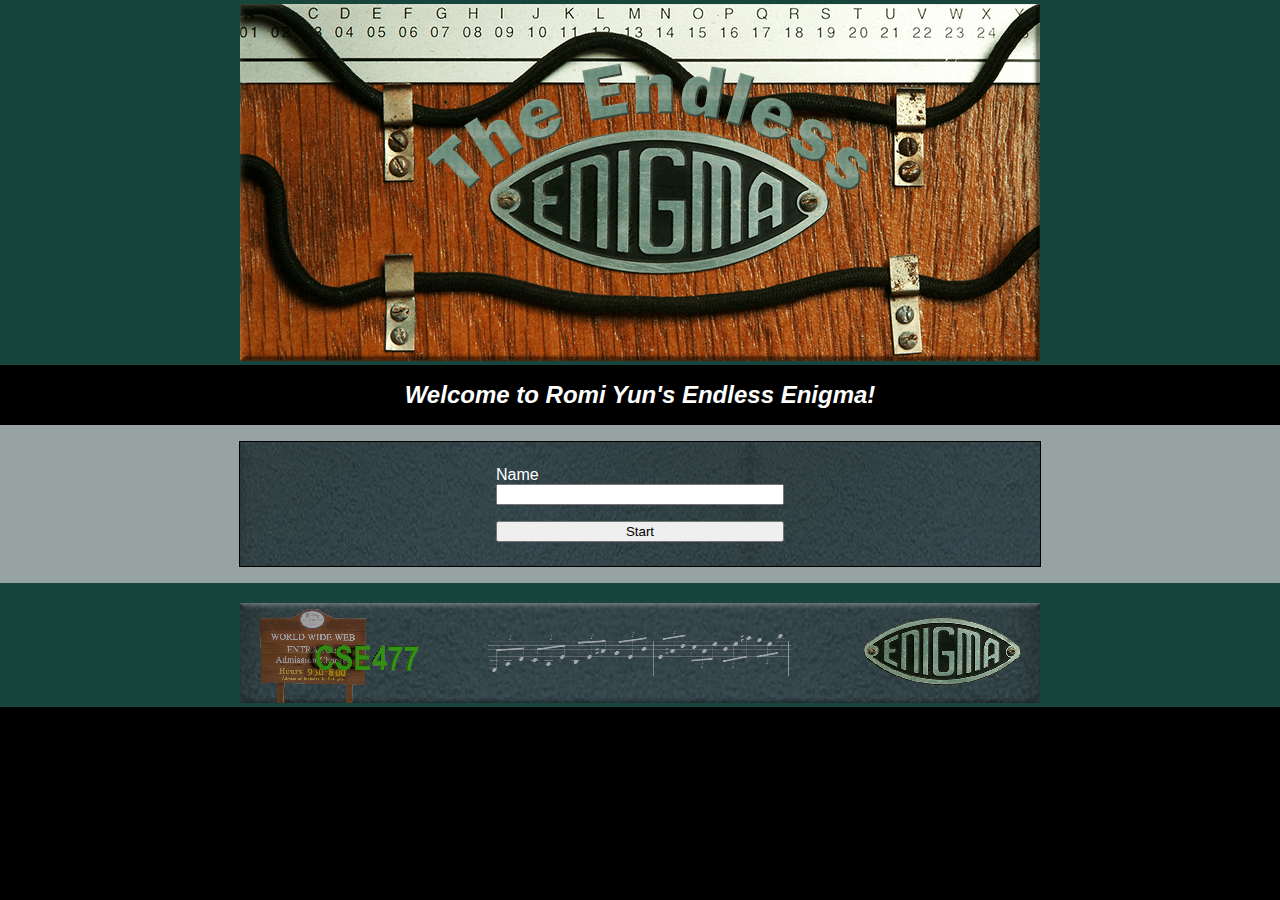
<file: project0/index.html>
<!doctype html>
<html lang="en">
<head>
    <meta charset="utf-8">
    <title>The Endless Enigma</title>
    <link href="enigma.css" type="text/css" rel="stylesheet" /></head>

<body>
<header>
    <figure><img src="banner-800.png" width="800" height="357" alt="Header image"/></figure>
</header><h1 class="center">Welcome to Romi Yun's Endless Enigma!</h1><div class="body">
    <form class="dialog" method="post" action="post/index-post.php">
        <div class="controls">
            <p class="name"><label for="name">Name </label><br><input type="text" id="name" name="name"></p>
            <p><button>Start</button></p>	</div>
    </form>
</div><footer>
    <p class="center"><img src="banner1-800.png" width="800" height="100" alt="Footer image"/></p>
</footer></body>
</html>
</file>
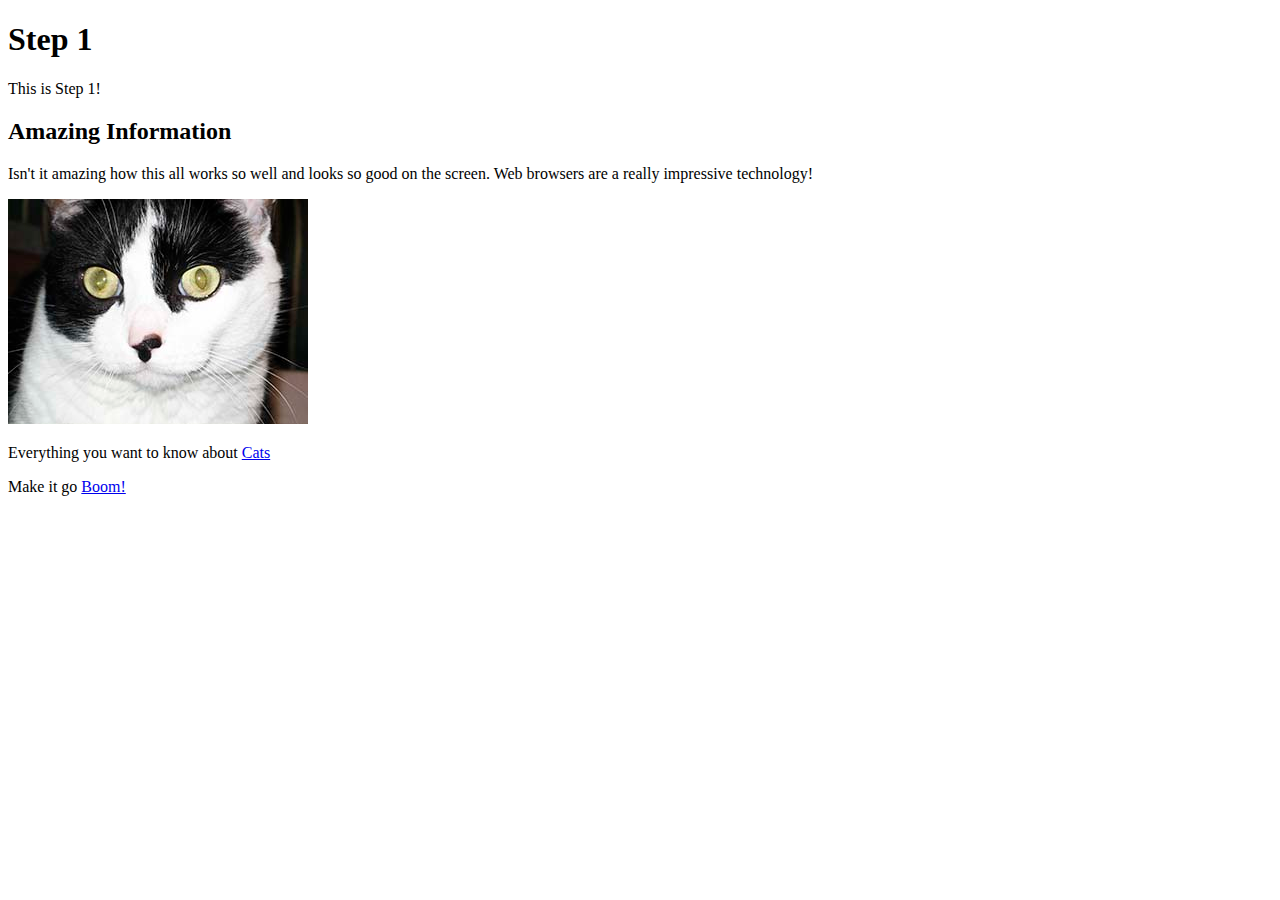
<file: step1/index.html>
<!DOCTYPE html>
<!-- My first web page! -->
<html lang="en">
<head>
    <meta charset="UTF-8">
    <title>Step 1</title>
</head>
<body>
<h1>Step 1</h1>
<p>This is Step 1!</p>
<h2>Amazing Information</h2>
<p>Isn't it amazing how this all works so
    well and looks so
    good on the screen.     Web browsers
    are a really impressive technology!</p>
<p><img src="cat1.jpg" width="300" height="225" alt="A picture of a cat"></p>
<p>Everything you want to know about <a href="http://en.wikipedia.org/wiki/Cat">Cats</a></p>
<p>Make it go <a href="boom.html">Boom!</a></p>
</body>
</html>
</file>
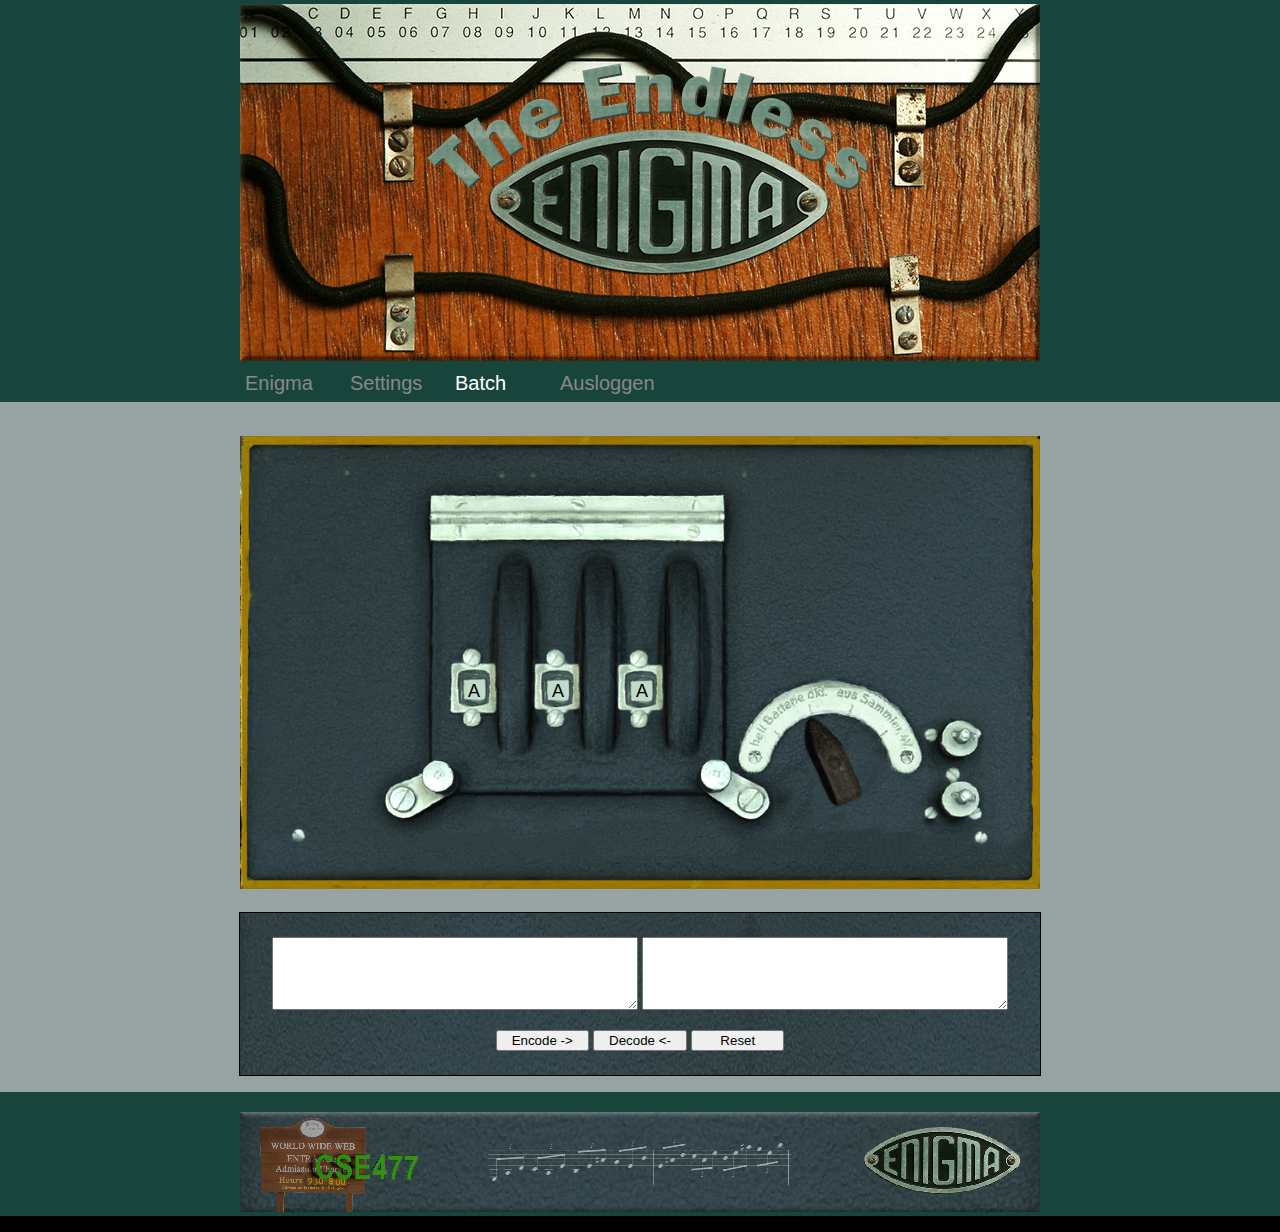
<file: project0/batch.html>
<!doctype html>
<html lang="en">
<head>
    <meta charset="utf-8">
    <title>The Endless Enigma</title>
    <link href="enigma.css" type="text/css" rel="stylesheet" /></head>

<body>
<header>
    <figure><img src="banner-800.png" width="800" height="357" alt="Header image"/></figure><nav><ul><li><a href="enigma.php">Enigma</a></li><li><a href="settings.php">Settings</a></li><li class="selected"><a href="batch.php">Batch</a></li><li><a href="./">Ausloggen</a></li></ul></nav>
</header><div class="body">
    <div class="enigma" id="enigma">
        <figure class="enigma"><img src="rotors.png" alt="Enigma Rotors" width="1024" height="580"></figure>
        <p class="wheel wheel-s wheel-1">A</p>
        <p class="wheel wheel-s wheel-2">A</p>
        <p class="wheel wheel-s wheel-3">A</p>
    </div>
    <form class="dialog" method="post" action="post/batch.php">
        <div class="encoder">
            <p><textarea name="from"></textarea> <textarea name="to"></textarea></p>
            <p><input type="submit" name="encode" value="Encode ->">
                <input type="submit" name="decode" value="Decode <-"> <input type="submit" name="reset" value="Reset"></p>
        </div>
    </form>
</div><footer>
    <p class="center"><img src="banner1-800.png" width="800" height="100" alt="Footer image"/></p>
</footer></body>
</html>
</file>
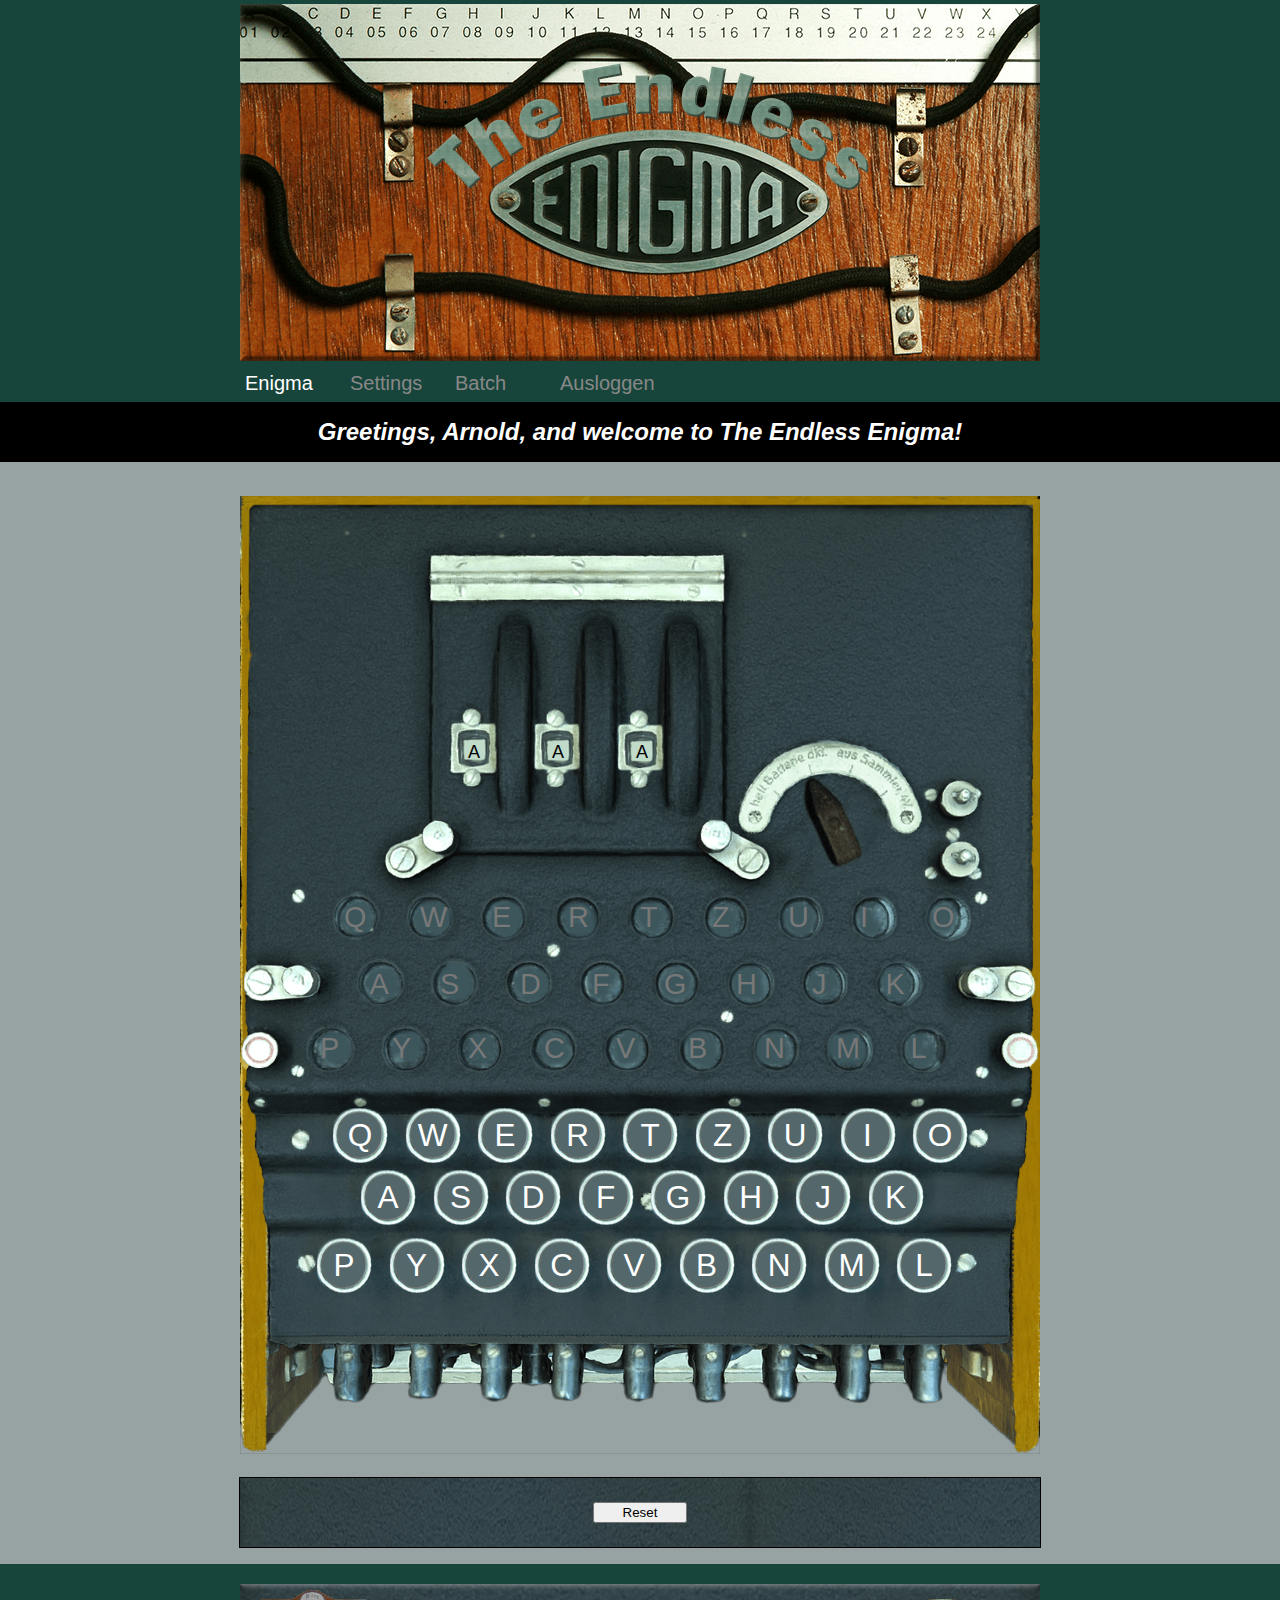
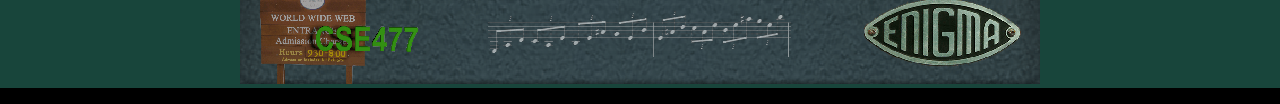
<file: project0/enigma.html>
<!doctype html>
<html lang="en">
<head>
    <meta charset="utf-8">
    <title>The Endless Enigma</title>
    <link href="enigma.css" type="text/css" rel="stylesheet" /></head>

<body>
<header>
    <figure><img src="banner-800.png" width="800" height="357" alt="Header image"/></figure><nav><ul><li class="selected"><a href="enigma.php">Enigma</a></li><li><a href="settings.php">Settings</a></li><li><a href="batch.php">Batch</a></li><li><a href="./">Ausloggen</a></li></ul></nav>
</header><h1 class="center">Greetings, Arnold, and welcome to The Endless Enigma!</h1><div class="body">
    <form method="post" action="post/enigma.php">

        <div class="enigma" id="enigma">
            <figure class="enigma"><img src="enigma.png" alt="Enigma Simulation"></figure>
            <p class="wheel wheel-1">A</p>
            <p class="wheel wheel-2">A</p>
            <p class="wheel wheel-3">A</p><div class="key key-q "><img src="key.png" alt="Q Key"><button name="key" value="Q"><span>Q</span></button></div>
            <div class="light light-q ">Q</div><div class="key key-w "><img src="key.png" alt="W Key"><button name="key" value="W"><span>W</span></button></div>
            <div class="light light-w ">W</div><div class="key key-e "><img src="key.png" alt="E Key"><button name="key" value="E"><span>E</span></button></div>
            <div class="light light-e ">E</div><div class="key key-r "><img src="key.png" alt="R Key"><button name="key" value="R"><span>R</span></button></div>
            <div class="light light-r ">R</div><div class="key key-t "><img src="key.png" alt="T Key"><button name="key" value="T"><span>T</span></button></div>
            <div class="light light-t ">T</div><div class="key key-z "><img src="key.png" alt="Z Key"><button name="key" value="Z"><span>Z</span></button></div>
            <div class="light light-z ">Z</div><div class="key key-u "><img src="key.png" alt="U Key"><button name="key" value="U"><span>U</span></button></div>
            <div class="light light-u ">U</div><div class="key key-i "><img src="key.png" alt="I Key"><button name="key" value="I"><span>I</span></button></div>
            <div class="light light-i ">I</div><div class="key key-o "><img src="key.png" alt="O Key"><button name="key" value="O"><span>O</span></button></div>
            <div class="light light-o ">O</div><div class="key key-a "><img src="key.png" alt="A Key"><button name="key" value="A"><span>A</span></button></div>
            <div class="light light-a ">A</div><div class="key key-s "><img src="key.png" alt="S Key"><button name="key" value="S"><span>S</span></button></div>
            <div class="light light-s ">S</div><div class="key key-d "><img src="key.png" alt="D Key"><button name="key" value="D"><span>D</span></button></div>
            <div class="light light-d ">D</div><div class="key key-f "><img src="key.png" alt="F Key"><button name="key" value="F"><span>F</span></button></div>
            <div class="light light-f ">F</div><div class="key key-g "><img src="key.png" alt="G Key"><button name="key" value="G"><span>G</span></button></div>
            <div class="light light-g ">G</div><div class="key key-h "><img src="key.png" alt="H Key"><button name="key" value="H"><span>H</span></button></div>
            <div class="light light-h ">H</div><div class="key key-j "><img src="key.png" alt="J Key"><button name="key" value="J"><span>J</span></button></div>
            <div class="light light-j ">J</div><div class="key key-k "><img src="key.png" alt="K Key"><button name="key" value="K"><span>K</span></button></div>
            <div class="light light-k ">K</div><div class="key key-p "><img src="key.png" alt="P Key"><button name="key" value="P"><span>P</span></button></div>
            <div class="light light-p ">P</div><div class="key key-y "><img src="key.png" alt="Y Key"><button name="key" value="Y"><span>Y</span></button></div>
            <div class="light light-y ">Y</div><div class="key key-x "><img src="key.png" alt="X Key"><button name="key" value="X"><span>X</span></button></div>
            <div class="light light-x ">X</div><div class="key key-c "><img src="key.png" alt="C Key"><button name="key" value="C"><span>C</span></button></div>
            <div class="light light-c ">C</div><div class="key key-v "><img src="key.png" alt="V Key"><button name="key" value="V"><span>V</span></button></div>
            <div class="light light-v ">V</div><div class="key key-b "><img src="key.png" alt="B Key"><button name="key" value="B"><span>B</span></button></div>
            <div class="light light-b ">B</div><div class="key key-n "><img src="key.png" alt="N Key"><button name="key" value="N"><span>N</span></button></div>
            <div class="light light-n ">N</div><div class="key key-m "><img src="key.png" alt="M Key"><button name="key" value="M"><span>M</span></button></div>
            <div class="light light-m ">M</div><div class="key key-l "><img src="key.png" alt="L Key"><button name="key" value="L"><span>L</span></button></div>
            <div class="light light-l ">L</div></div></form>
    <form class="dialog" method="post" action="post/enigma.php">
        <p><input type="submit" name="reset" value="Reset"></p>
    </form>

</div><footer>
    <p class="center"><img src="banner1-800.png" width="800" height="100" alt="Footer image"/></p>
</footer></body>
</html>
</file>
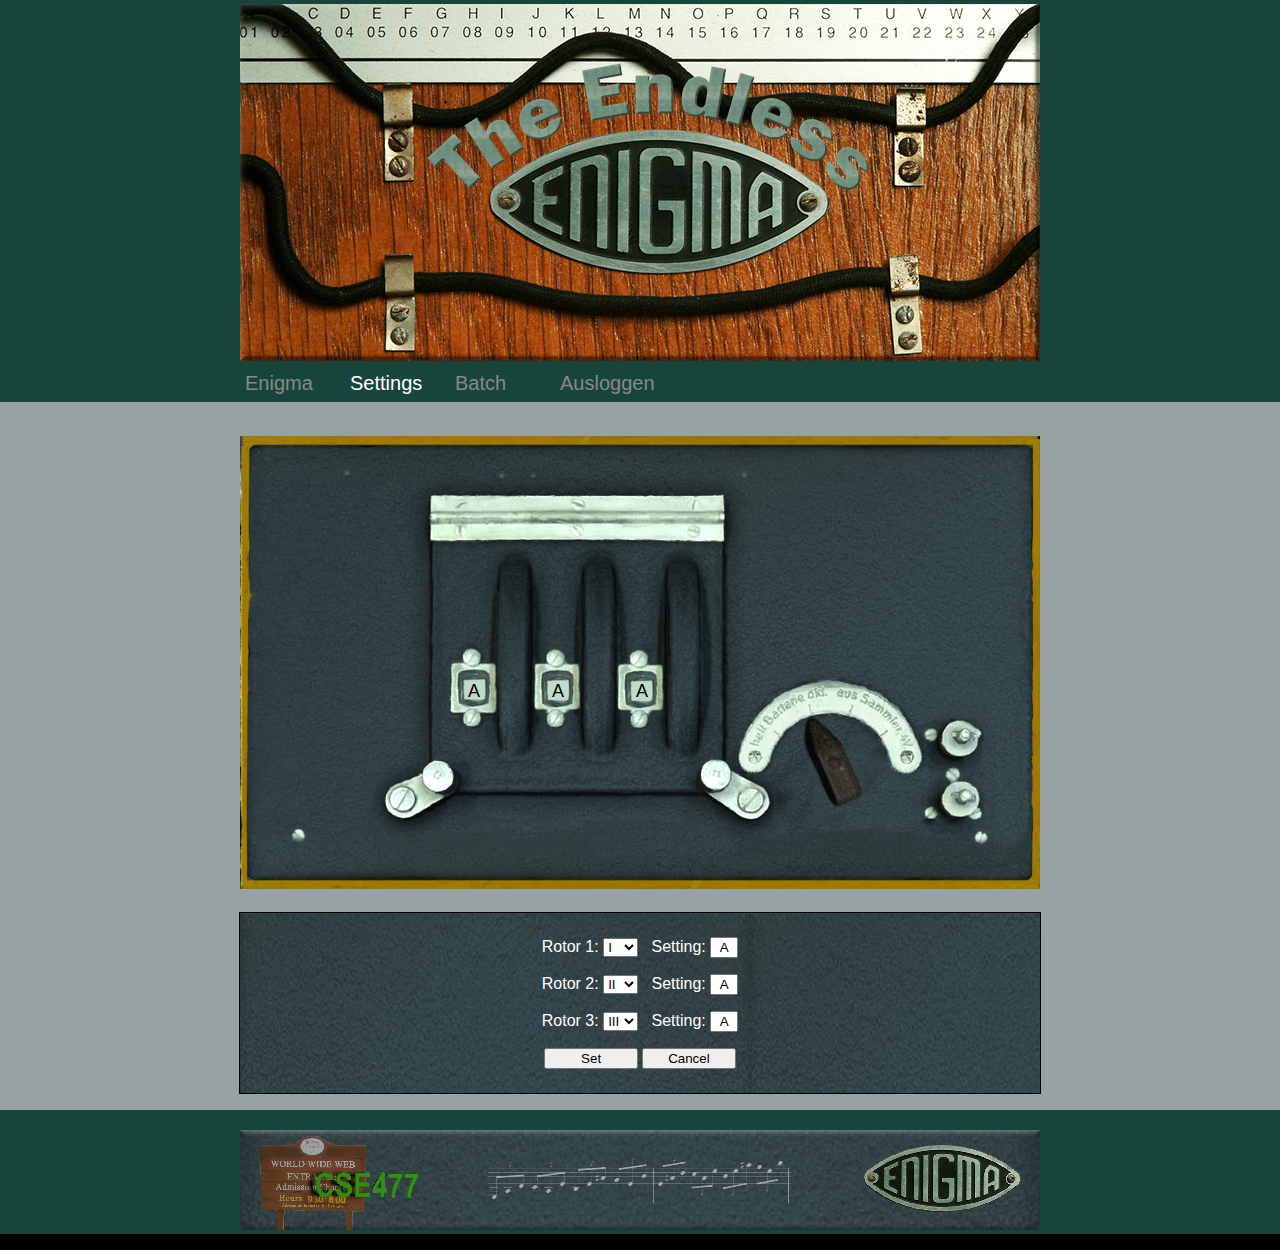
<file: project0/settings.html>
<!doctype html>
<html lang="en">
<head>
    <meta charset="utf-8">
    <title>The Endless Enigma</title>
    <link href="enigma.css" type="text/css" rel="stylesheet" /></head>

<body>
<header>
    <figure><img src="banner-800.png" width="800" height="357" alt="Header image"/></figure><nav><ul><li><a href="enigma.php">Enigma</a></li><li class="selected"><a href="settings.php">Settings</a></li><li><a href="batch.php">Batch</a></li><li><a href="./">Ausloggen</a></li></ul></nav>
</header><div class="body">
    <div class="enigma" id="enigma">
        <figure class="enigma"><img src="rotors.png" alt="Enigma Rotors" width="1024" height="580"></figure>
        <p class="wheel wheel-s wheel-1">A</p>
        <p class="wheel wheel-s wheel-2">A</p>
        <p class="wheel wheel-s wheel-3">A</p>
    </div>
    <form class="dialog" method="post" action="post/settings.php"><p><label for="rotor-1">Rotor 1:</label>
        <select id="rotor-1" name="rotor-1"><option value="1" selected>I</option><option value="2">II</option><option value="3">III</option><option value="4">IV</option><option value="5">V</option></select>&nbsp;&nbsp;
        <label for="initial-1">Setting:</label>
        <input class="initial" id="initial-1" name="initial-1" type="text" value="A">
    </p><p><label for="rotor-2">Rotor 2:</label>
        <select id="rotor-2" name="rotor-2"><option value="1">I</option><option value="2" selected>II</option><option value="3">III</option><option value="4">IV</option><option value="5">V</option></select>&nbsp;&nbsp;
        <label for="initial-2">Setting:</label>
        <input class="initial" id="initial-2" name="initial-2" type="text" value="A">
    </p><p><label for="rotor-3">Rotor 3:</label>
        <select id="rotor-3" name="rotor-3"><option value="1">I</option><option value="2">II</option><option value="3" selected>III</option><option value="4">IV</option><option value="5">V</option></select>&nbsp;&nbsp;
        <label for="initial-3">Setting:</label>
        <input class="initial" id="initial-3" name="initial-3" type="text" value="A">
    </p><p><input type="submit" name="set" value="Set"> <input type="submit" name="cancel" value="Cancel"></p></form>
</div><footer>
    <p class="center"><img src="banner1-800.png" width="800" height="100" alt="Footer image"/></p>
</footer></body>
</html>
</file>
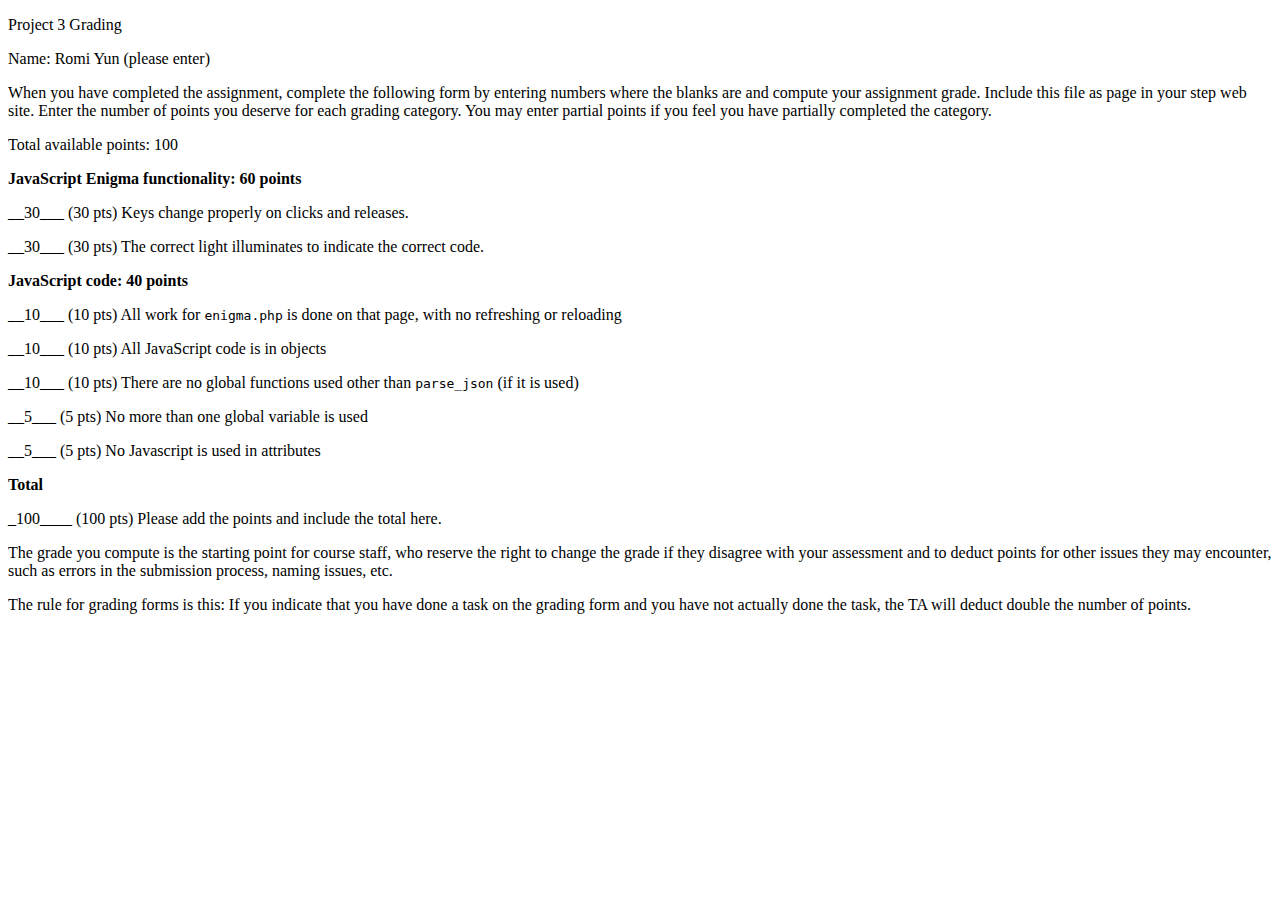
<file: project3/grading.html>
<!doctype html>
<html lang="en-US">
<head>
<title>Project 3 Grading</title>
<meta http-equiv="Content-Type" content="text/html;charset=utf-8" />
</head>
<body>
<div id="content">
<p>
Project 3 Grading
</p>

<p>
Name: Romi Yun (please enter)
</p>

<p>
When you have completed the assignment, complete the following form by entering numbers where the blanks are and compute your assignment grade. Include this file as page in your step web site. Enter the number of points you deserve for each grading category. You may enter partial points if you feel you have partially completed the category.
</p>

<p>
Total available points: 100
</p>

<p>
<b>JavaScript Enigma functionality: 60 points</b>
</p>

<p>
__30___ (30 pts) Keys change properly on clicks and releases.</p>

<p>
__30___ (30 pts) The correct light illuminates to indicate the correct code.</p>
<p>
<b>JavaScript code: 40 points</b>
</p>

<p>
__10___ (10 pts) All work for <code>enigma.php</code> is done on that page, with no refreshing or reloading
</p>

<p>
__10___ (10 pts) All JavaScript code is in objects
</p>

<p>
__10___ (10 pts) There are no global functions used other than <code>parse_json</code> (if it is used)
</p>

<p>
__5___ (5 pts) No more than one global variable is used
</p>

<p>
__5___ (5 pts) No Javascript is used in attributes
</p>

<p>
<b>Total</b>
</p>

<p>
_100____ (100 pts) Please add the points and include the total here.
</p>

<p>
The grade you compute is the starting point for course staff, who reserve the right to change the grade if they disagree with your assessment and to deduct points for other issues they may encounter, such as errors in the submission process, naming issues, etc.
</p>

<p>
The rule for grading forms is this: If you indicate that you have done a task on the grading form and you have not actually done the task, the TA will deduct double the number of points. 
</p>
</div>

</body>
</html>
</file>
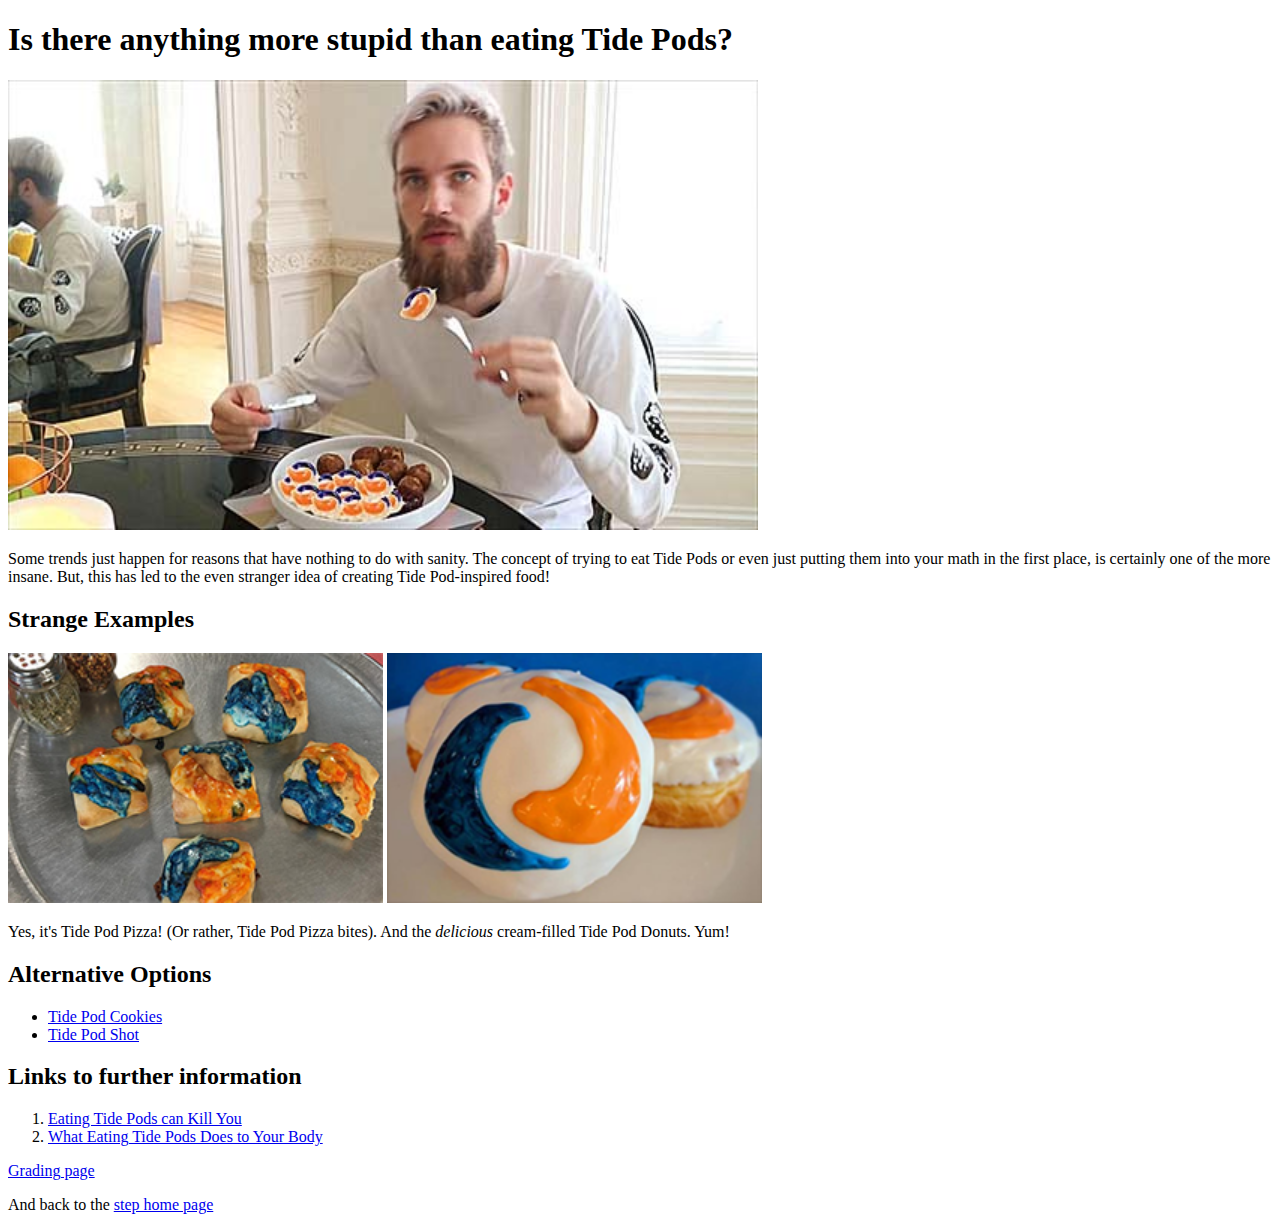
<file: step1/pods.html>
<!DOCTYPE html>
<html lang="en">
<head>
    <meta charset="UTF-8">
    <title>Tide Pod Stupidity</title>
</head>
<body>
<h1>Is there anything more stupid than eating Tide Pods?</h1>
<p><img src="podeating.jpg" width="750" height="450" alt="Pod eating"></p>
<p>Some trends just happen for reasons that have nothing
    to do with sanity. The concept of trying to eat Tide Pods
    or even just putting them into your math in the first place,
    is certainly one of the more insane. But, this has led to
    the even stranger idea of creating Tide Pod-inspired food!</p>
<h2>Strange Examples</h2>
<p><img src="pizzapod.png" width="375" height="250" alt="Pod eating"> <img src="donutpod.png" width="375" height="250" alt="Pod eating"></p>
<p>Yes, it's Tide Pod Pizza! (Or rather, Tide Pod Pizza bites). And the <i>delicious</i> cream-filled Tide Pod Donuts. Yum!</p>
<h2>Alternative Options</h2>
<ul>
    <li><a href="https://dallas.eater.com/2018/1/24/16927806/tide-pod-cookies-dallas">Tide Pod Cookies </a></li>
    <li><a href="https://tipsybartender.com/recipe/tide-pod-shot/">Tide Pod Shot </a></li>
</ul>
<h2>Links to further information</h2>
<ol>
    <li><a href="https://nerdist.com/tide-pod-challenge-can-kill-you-science-video/">Eating Tide Pods can Kill You </a></li>
    <li><a href="https://www.teenvogue.com/story/tide-pods">What Eating Tide Pods Does to Your Body </a></li>
</ol>
<p><a href="grading.html">Grading page</a></p>
<p>And back to the <a href="index.html">step home page</a></p>
</body>
</html>
</file>
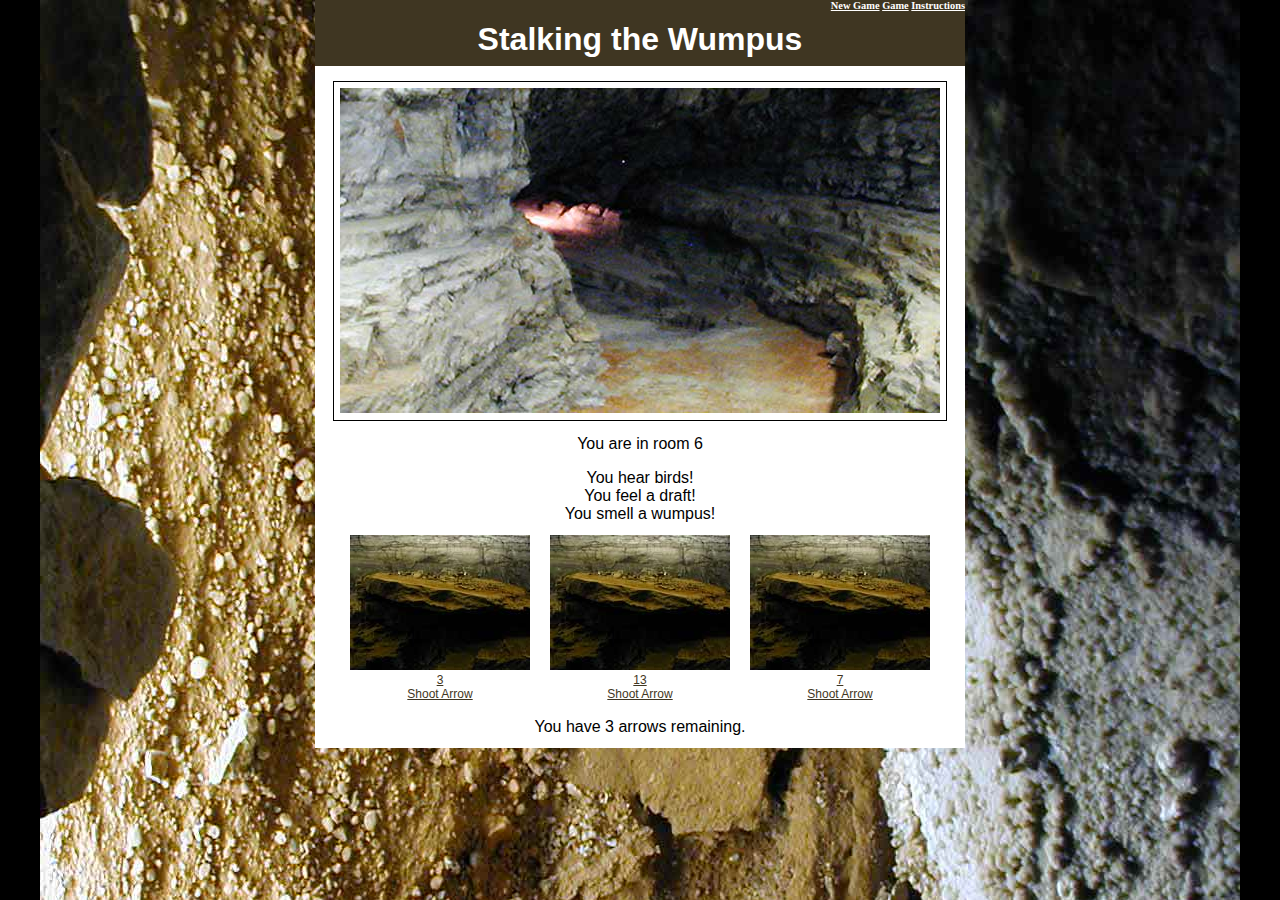
<file: step2/game.html>
<!DOCTYPE html>
<html lang="en">
    <head>
        <meta charset="UTF-8">
        <link href="game.css" type="text/css" rel="stylesheet" />
        <title>Stalking the Wumpus</title>
    </head>
    <body>
        <header>
            <nav>
                <p><a href="welcome.html">New Game</a>  <a href="game.html">Game</a>  <a href="instructions.html">Instructions</a></p>
            </nav>
            <h1>Stalking the Wumpus</h1>
        </header>
        <div class="content">
            <figure>
                <img src="cave.jpg" width="600" height="325" alt="Cave"/>
            </figure>

            <p>You are in room 6</p>

            <div class="nospace">
                <p>You hear birds!</p>
                <p>You feel a draft!</p>
                <p>You smell a wumpus!</p>
            </div>

            <div class="rooms">
                <div class="room">
                    <a href=""><img src="cave2.jpg" alt="cave2" title="cave2" width="180" height="135" /></a>
                    <p><a href="">3</a></p>
                    <p><a href="">Shoot Arrow</a></p>
                </div><div class="room">
                    <a href=""><img src="cave2.jpg" alt="cave2" title="cave2" width="180" height="135" /></a>
                    <p><a href="">13</a></p>
                    <p><a href="">Shoot Arrow</a></p>
                </div><div class="room">
                    <a href=""><img src="cave2.jpg" alt="cave2" title="cave2" width="180" height="135" /></a>
                    <p><a href="">7</a></p>
                    <p><a href="">Shoot Arrow</a></p>
                </div>
            </div>
            <p id ="addpad"> You have 3 arrows remaining.</p>
        </div>
    </body>
</html>
</file>
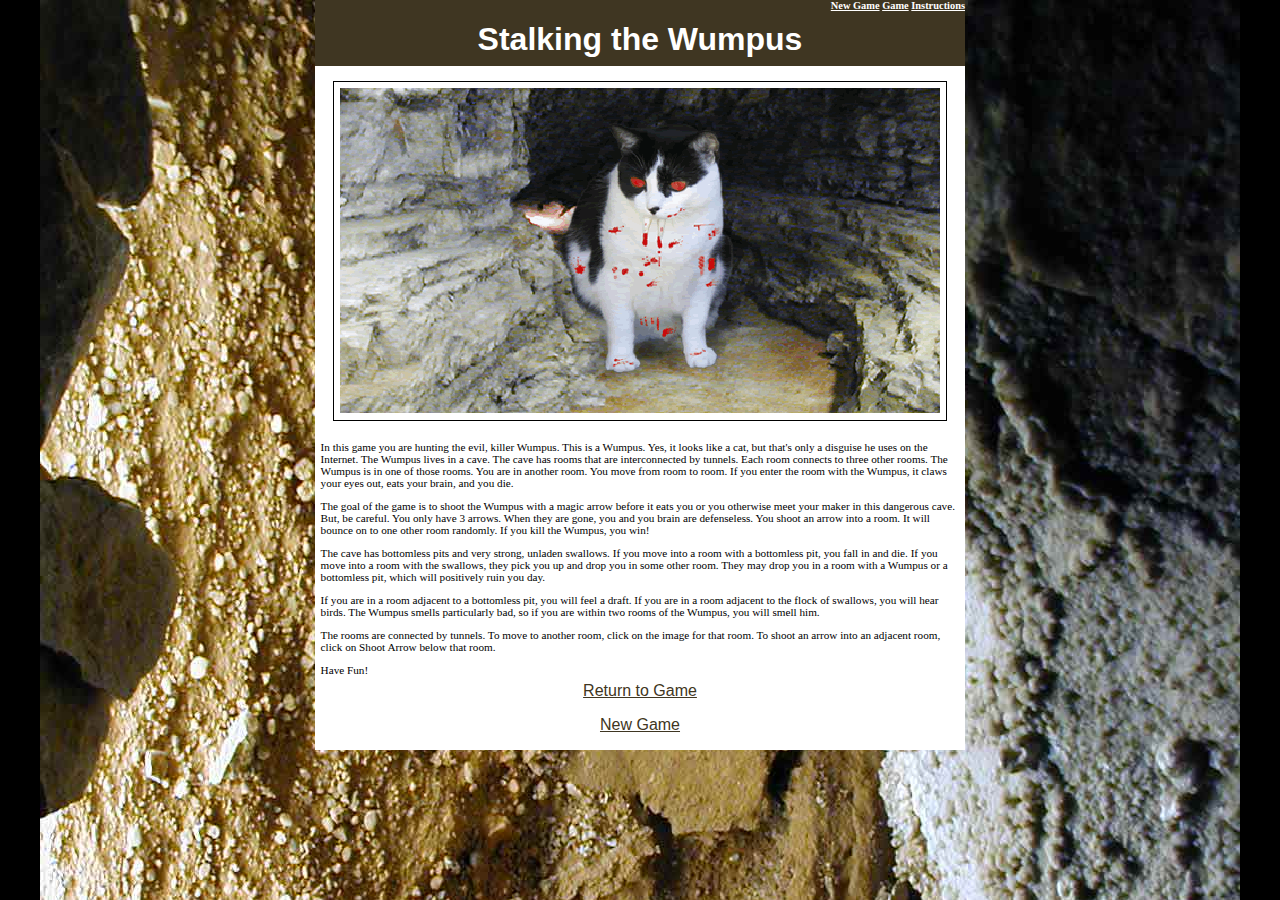
<file: step2/instructions.html>
<!DOCTYPE html>
<html lang="en">
    <head>
        <meta charset="UTF-8">
        <link href="game.css" type="text/css" rel="stylesheet" />
        <title>Stalking the Wumpus Instructions</title>
    </head>
    <body>
        <header>
            <nav>
                <p><a href="welcome.html">New Game</a>  <a href="game.html">Game</a>  <a href="instructions.html">Instructions</a></p>
            </nav>
            <h1>Stalking the Wumpus</h1>
        </header>

        <div class="content">
            <figure>
                <img src="cave-evil-cat.png" width="600" height="325" alt="Cat Cave"/>
            </figure>

            <div class="instructions">
                <p>In this game you are hunting the evil, killer Wumpus. This is a Wumpus. Yes, it looks like a cat, but that's only a disguise he uses on the Internet. The Wumpus lives in a cave. The cave has rooms that are interconnected by tunnels. Each room connects to three other rooms. The Wumpus is in one of those rooms. You are in another room. You move from room to room. If you enter the room with the Wumpus, it claws your eyes out, eats your brain, and you die.</p>
                <p>The goal of the game is to shoot the Wumpus with a magic arrow before it eats you or you otherwise meet your maker in this dangerous cave. But, be careful. You only have 3 arrows. When they are gone, you and you brain are defenseless. You shoot an arrow into a room. It will bounce on to one other room randomly. If you kill the Wumpus, you win!</p>
                <p>The cave has bottomless pits and very strong, unladen swallows. If you move into a room with a bottomless pit, you fall in and die. If you move into a room with the swallows, they pick you up and drop you in some other room. They may drop you in a room with a Wumpus or a bottomless pit, which will positively ruin you day.</p>
                <p>If you are in a room adjacent to a bottomless pit, you will feel a draft. If you are in a room adjacent to the flock of swallows, you will hear birds. The Wumpus smells particularly bad, so if you are within two rooms of the Wumpus, you will smell him.</p>
                <p>The rooms are connected by tunnels. To move to another room, click on the image for that room. To shoot an arrow into an adjacent room, click on Shoot Arrow below that room.</p>
                <p>Have Fun!</p>
            </div>

            <div class="links">
                <p><a href="game.html">Return to Game</a></p>
                <p><a href="game.html">New Game</a></p>
            </div>
        </div>
    </body>
</html>
</file>
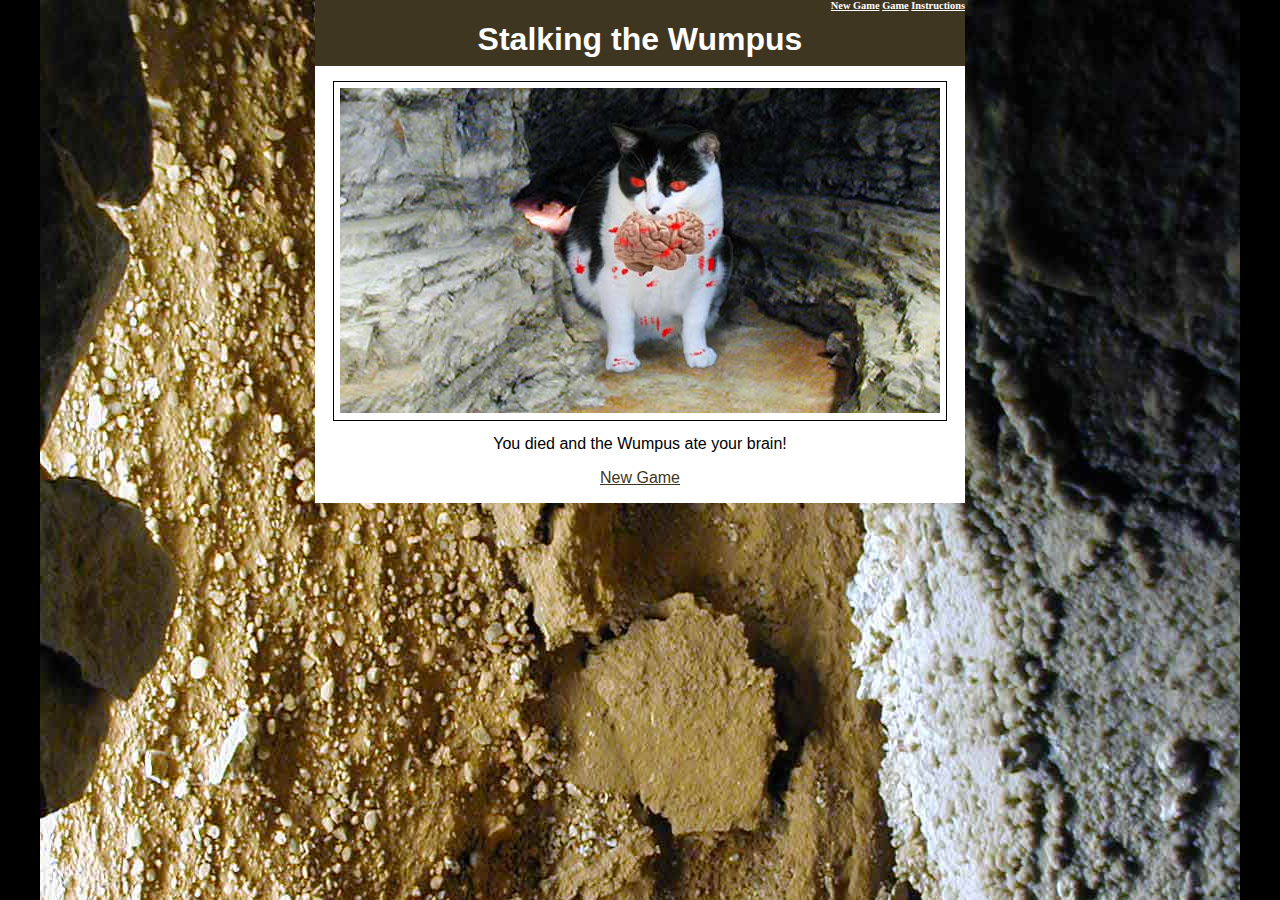
<file: step2/lose.html>
<!DOCTYPE html>
<html lang="en">
    <head>
        <meta charset="UTF-8">
        <link href="game.css" type="text/css" rel="stylesheet" />
        <title>The Wumpus Killed You</title>
    </head>
    <body>
        <header>
            <nav>
                <p><a href="welcome.html">New Game</a>  <a href="game.html">Game</a>  <a href="instructions.html">Instructions</a></p>
            </nav>
            <h1>Stalking the Wumpus</h1>
        </header>

        <div class="content">
            <figure>
                <img src="wumpus-wins.jpg" width="600" height="325" alt="Cat Cave"/>
            </figure>

            <p>You died and the Wumpus ate your brain!</p>

            <div class="links">
                <p><a href="game.html">New Game</a></p>
            </div>
        </div>
    </body>
</html>
</file>
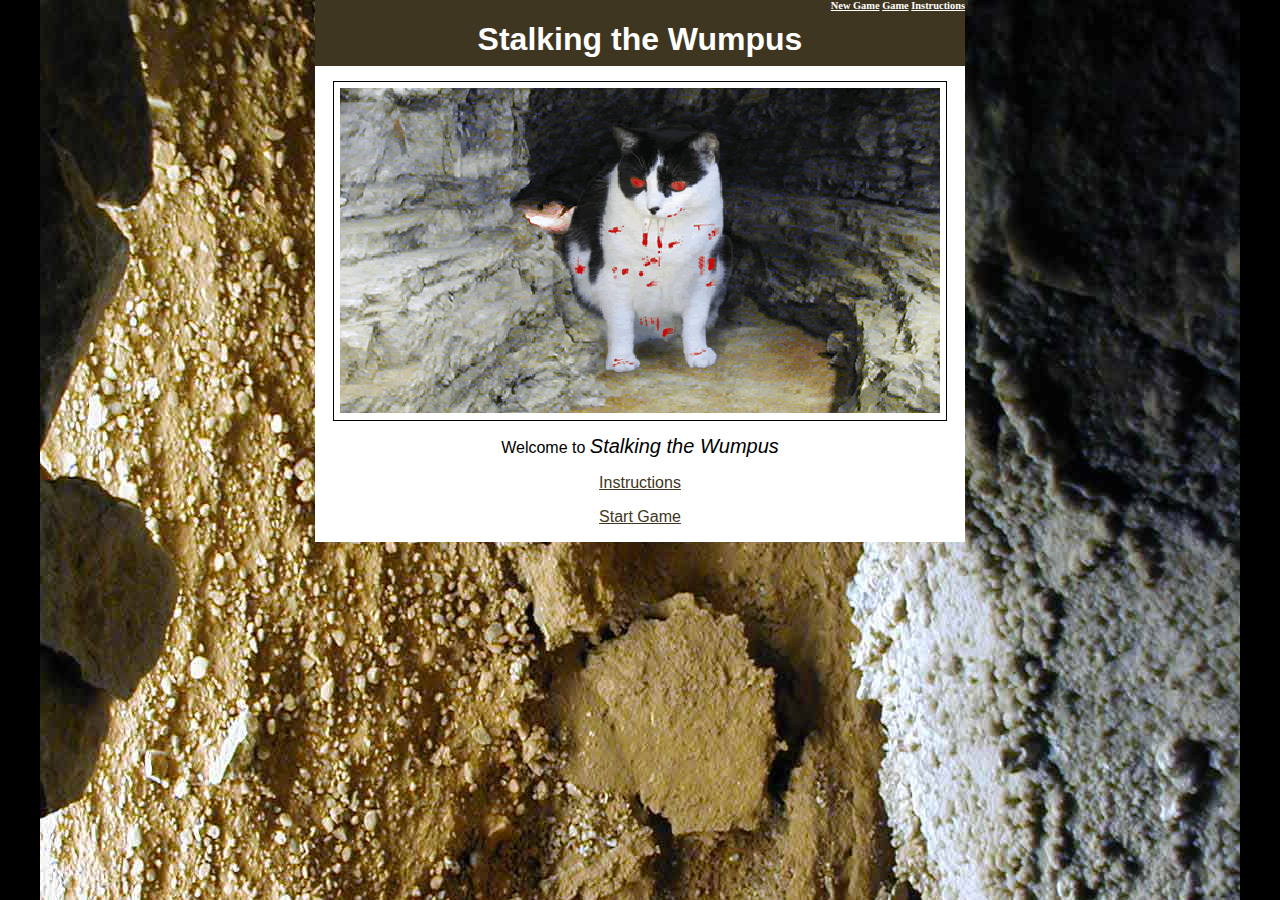
<file: step2/welcome.html>
<!DOCTYPE html>
<html lang="en">
    <head>
        <meta charset="UTF-8">
        <link href="game.css" type="text/css" rel="stylesheet" />
        <title>Welcome to Stalking the Wumpus</title>
    </head>
    <body>
        <header>
            <nav>
                <p><a href="welcome.html">New Game</a>  <a href="game.html">Game</a>  <a href="instructions.html">Instructions</a></p>
            </nav>
            <h1>Stalking the Wumpus</h1>
        </header>

        <div class="content">
            <figure>
                <img src="cave-evil-cat.png" width="600" height="325" alt="Cat Cave"/>
            </figure>

            <div id="stalking">Welcome to <a>Stalking the Wumpus</a></div>
            <div class="links">
                <p><a href="instructions.html">Instructions</a></p>
                <p><a href="game.html">Start Game</a></p>
            </div>
        </div>
    </body>
</html>
</file>
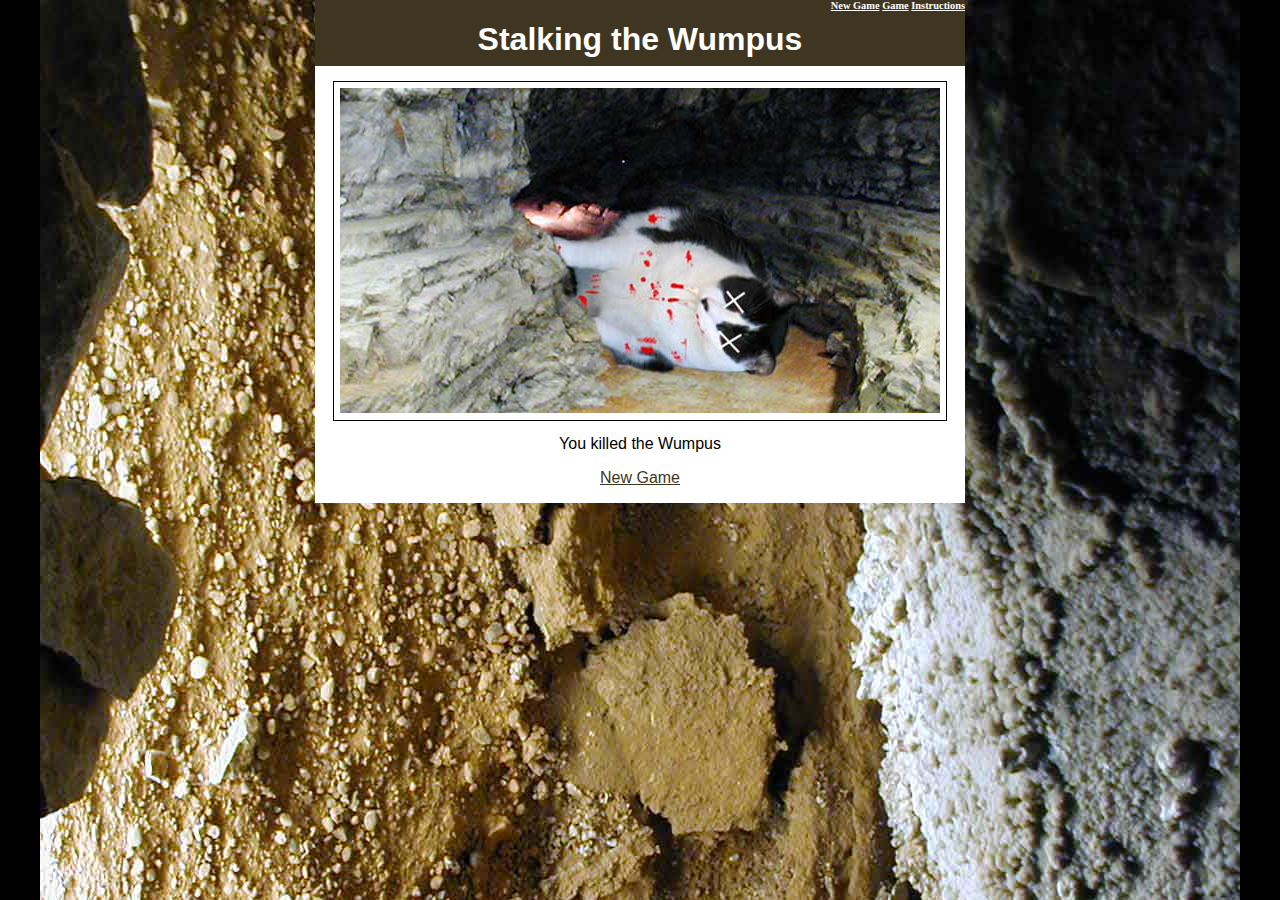
<file: step2/win.html>
<!DOCTYPE html>
<html lang="en">
    <head>
        <meta charset="UTF-8">
        <link href="game.css" type="text/css" rel="stylesheet" />
        <title>You Killed the Wumpus</title>
    </head>
    <body>
        <header>
            <nav>
                <p><a href="welcome.html">New Game</a>  <a href="game.html">Game</a>  <a href="instructions.html">Instructions</a></p>
            </nav>
            <h1>Stalking the Wumpus</h1>
        </header>

        <div class="content">
            <figure>
                <img src="dead-wumpus.jpg" width="600" height="325" alt="Cat Cave"/>
            </figure>

            <p>You killed the Wumpus</p>

            <div class="links">
                <p><a href="game.html">New Game</a></p>
            </div>
        </div>
    </body>
</html>
</file>
<file: project0/enigma.css>
body {
    margin: 0;
    padding: 0;
    font-family: Arial, Helvetica, sans-serif;
    background-color: black;
    color: white;
}

div.body {
    background-color: #97a2a2;
    padding: 1em 0.5em;
}

h1 {
    font-size: 1.5em;
    color: white;
    font-style: italic;
}

h2 {
    font-size: 1.2em;
    border-bottom: thin solid black;
}


/*
 * General purpose
 */
.center {
    text-align: center;
}

/*
 * Forms
 */

form p {
    text-align: center;
    color: white;
}

form.dialog {
    background-image: url('texture.png');
    width: 100%;
    max-width: 800px;
    margin: 0 auto;
    padding: 0.5em 0;
    border: 1pt solid black;
}

form.dialog p {
    margin: 1em 0;
    text-align: center;
}

form.dialog p.name {
    text-align: left;
}

input.initial {
    width: 1.5em;
    text-align: center;
}

input[type="submit"], input[type="button"] {
    width: 7em;
}

div.controls {
    width: 18em;
    margin: 0 auto;
    padding: 0 1em;
}

div.controls input, div.controls select, div.controls button {
    width: 100%;
    box-sizing: border-box;
}

div.controls p {
    width: 100%;
    margin: 1em auto;
}

button {
    width: 12em;
}

div.encoder textarea {
    width: 45%;
    height: 5em;
}

/*
 * Headers and footers
 */
header, footer {
    background-color: #18453b;
    padding: 0.25em 0.5em 0 0.5em;
    margin: 0;
}

header img, footer img {
    width: 100%;
    height: auto;
    max-width: 800px;
}

header figure {
    text-align: center;
    margin: 0;
    padding: 0;
}

/*
 * Navigation
 */
nav {
    width: 100%;
    max-width: 800px;
    margin: 0 auto;
    padding: 0;
}

nav ul {
    list-style-type: none;
    margin: 0;
    padding: 0;
}

nav ul li {
    display: inline-block;
    text-align: left;
    width: 5em;
    font-size: 1.25em;
    padding: 0.35em 0 0.35em 0.25em;
}

nav ul li:hover {
    background-color: #444444;
}

nav ul li:hover a {
    color: white;
}

nav a {
    color: #888888;
    text-decoration: none;
}

li.selected a {
    color: white;
}

/*
 * Enigma dispaly
 */
div.enigma {
    width: 800px;
    margin: 1em auto;
    position: relative;
    font-size: 18px;
}

@media only screen and (max-width: 800px) {
    div.enigma {
        width: 600px;
        font-size: 14px;
    }
}

@media only screen and (max-width: 600px) {
    div.enigma {
        width: 400px;
        font-size: 9px;
    }
}

div.enigma figure {
    margin: 0;
}

div.enigma img {
    width: 100%;
    height: auto;
}


/*
 * Wheels
 */

p.wheel {
    color: black;
    width: 2.5%;
    position: absolute;
    top: 25.5%;
    text-align: center;
    margin: 0;
    z-index: 100;
}


p.wheel-s {
    top: 53.5%;
}

p.wheel-1 {
    left: 28%;
}

p.wheel-2 {
    left: 38.5%;
}

p.wheel-3 {
    left: 49%;
}

/*
 * Keys
 */

div.key {
    position: absolute;
    width: 7%;
    height: auto;
    z-index: 100;
}

div.key button {
    background: transparent;
    border: 0;
    margin: 0;
    padding: 0;
    font-size: 1em;
    color: inherit;
    width: auto;
    z-index: 200;
}


div.key span {
    position: absolute;
    width: 100%;
    font-size: 1.75em;

    left: 0;
    top: 15%;
}

div.pressed span {
    color: red;
}

/* First row */

div.key-q {
    left: 11.5%;
    top: 63.5%;
}

div.key-w {
    left: calc(11.5% + 9.0625%);
    top: 63.5%;
}

div.key-e {
    left: calc(11.5% + 2 * 9.0625%);
    top: 63.5%;
}

div.key-r {
    left: calc(11.5% + 3 * 9.0625%);
    top: 63.5%;
}

div.key-t {
    left: calc(11.5% + 4 * 9.0625%);
    top: 63.5%;
}

div.key-z {
    left: calc(11.5% + 5 * 9.0625%);
    top: 63.5%;
}

div.key-u {
    left: calc(11.5% + 6 * 9.0625%);
    top: 63.5%;
}

div.key-i {
    left: calc(11.5% + 7 * 9.0625%);
    top: 63.5%;
}

div.key-o {
    left: calc(11.5% + 8 * 9.0625%); // 84%;
    top: 63.5%;
}

/* Second row */

div.key-a {
    left: 15%;
    top: 70%;
}

div.key-s {
    left: calc(15% + 1 * 9.0625%); // 84%;
    top: 70%;
}

div.key-d {
    left: calc(15% + 2 * 9.0625%); // 84%;
    top: 70%;
}
div.key-f {
    left: calc(15% + 3 * 9.0625%); // 84%;
    top: 70%;
}
div.key-g {
    left: calc(15% + 4 * 9.0625%); // 84%;
    top: 70%;
}
div.key-h {
    left: calc(15% + 5 * 9.0625%); // 84%;
    top: 70%;
}
div.key-j {
    left: calc(15% + 6 * 9.0625%); // 84%;
    top: 70%;
}
div.key-k {
    left: calc(15% + 7 * 9.0625%); // 84%;
    top: 70%;
}

/* Third row */

div.key-p {
    left: 9.5%;
    top: 77%;
}

div.key-y {
    left: calc(9.5% + 9.0625%);
    top: 77%;
}

div.key-x {
    left: calc(9.5% + 2 * 9.0625%);
    top: 77%;
}

div.key-c {
    left: calc(9.5% + 3 * 9.0625%);
    top: 77%;
}

div.key-v {
    left: calc(9.5% + 4 * 9.0625%);
    top: 77%;
}

div.key-b {
    left: calc(9.5% + 5 * 9.0625%);
    top: 77%;
}

div.key-n {
    left: calc(9.5% + 6 * 9.0625%);
    top: 77%;
}

div.key-m {
    left: calc(9.5% + 7 * 9.0625%);
    top: 77%;
}

div.key-l {
    left: calc(9.5% + 8 * 9.0625%); // 84%;
    top: 77%;
}

/*
 * Lights
 */

div.light {
    position: absolute;
    width: 7%;
    height: auto;
    font-size: 1.6em;
    color: #787878;
    z-index: 100;
}

div.light-on {
    color: white;
}

div.light-q {
    left: 13.0%;
    top: 42%;
}

div.light-w {
    left: 22.5%;
    top: 42%;
}

div.light-e {
    left: 31.5%;
    top: 42%;
}

div.light-r {
    left: 41%;
    top: 42%;
}

div.light-t {
    left: 50%;
    top: 42%;
}

div.light-z {
    left: 59%;
    top: 42%;
}

div.light-u {
    left: 68.5%;
    top: 42%;
}

div.light-i {
    left: 77.5%;
    top: 42%;
}

div.light-o {
    left: 86.5%;
    top: 42%;
}

div.light-a {
    left: 16.2%;
    top: 49%;
}

div.light-s {
    left: 25%;
    top: 49%;
}

div.light-d {
    left: 35%;
    top: 49%;
}

div.light-f {
    left: 44%;
    top: 49%;
}

div.light-g {
    left: 53%;
    top: 49%;
}

div.light-h {
    left: 62%;
    top: 49%;
}

div.light-j {
    left: 71.5%;
    top: 49%;
}

div.light-k {
    left: 80.7%;
    top: 49%;
}

div.light-p {
    left: 10%;
    top: 55.7%;
}

div.light-y {
    left: 19%;
    top: 55.7%;
}

div.light-x {
    left: 28.5%;
    top: 55.7%;
}

div.light-c {
    left: 38%;
    top: 55.7%;
}

div.light-v {
    left: 47%;
    top: 55.7%;
}

div.light-b {
    left: 56%;
    top: 55.7%;
}

div.light-n {
    left: 65.5%;
    top: 55.7%;
}

div.light-m {
    left: 74.5%;
    top: 55.7%;
}

div.light-l {
    left: 83.8%;
    top: 55.7%;
}
</file>
<file: step2/game.css>
html, body, header, footer, hgroup, nav, article, section, figure,
figcaption, h1, h2, h3, ul, li, body, div, p, img {
    margin: 0;
    padding: 0;
    font-size: 100%;
    vertical-align: baseline;
    border: 0;
}

body {
    font-family: "Arial", sans-serif;
    background-image: url("cave-background.jpg");
    background-color: black;
    background-position: center top;
    background-repeat: no-repeat;
    width: 650px;
    margin: 0 auto 0 auto;
}

header {
    color: #FFFFFF;
    background-color: #3f3622;
    width: 650px;
    margin: 0 auto 0 auto;
}

nav {
    text-align: right;
    color: #FFFFFF;
}

div.content {
    background-color: #FFFFFF;
}

figure {
    padding: .9em 0;
}

figure img {
    padding: 0.4em;
    border: thin solid black;
    display: block;
    margin: 0 auto;
}

h1 {
    color: #FFFFFF;
    font-size: 2em;
    text-align: center;
    padding-bottom: .25em;
}

p {
    text-align: center;
    padding-bottom: 1em;
}

#addpad {
    padding-bottom: .75em;
}

div.rooms {
    margin: auto;
    width: 600px;
    padding-top: .75em;
    padding-bottom: 1em;
}

div.room {
    font-size: .75em;
    text-align: center;
    width: 200px;
    display: inline-block;
}

div.room p {
    padding: 0;
}

nav p {
    font-size: 0.65em;
    font-weight: bold;
    font-family: "Times New Roman", serif;
    text-align: right;
}

nav a:link {
    color: #FFFFFF;
}

nav a:visited {
    color: #CEC2A5;
}

a:link {
    color: #3f3622;
}

a:visited {
    color: #3f3622;
}

#stalking {
    text-align: center;
    padding-bottom: 1em;
}

#stalking a {
    font-style: italic;
    font-size: 1.25em;
}

div.links p{
    padding-bottom: 1em;
}
div.instructions p{
    font-size: .7em;
    font-family: "Times New Roman", serif;
    text-align: left;
    padding: .5em;
}

div.nospace p {
    padding: 0;
}
</file>
